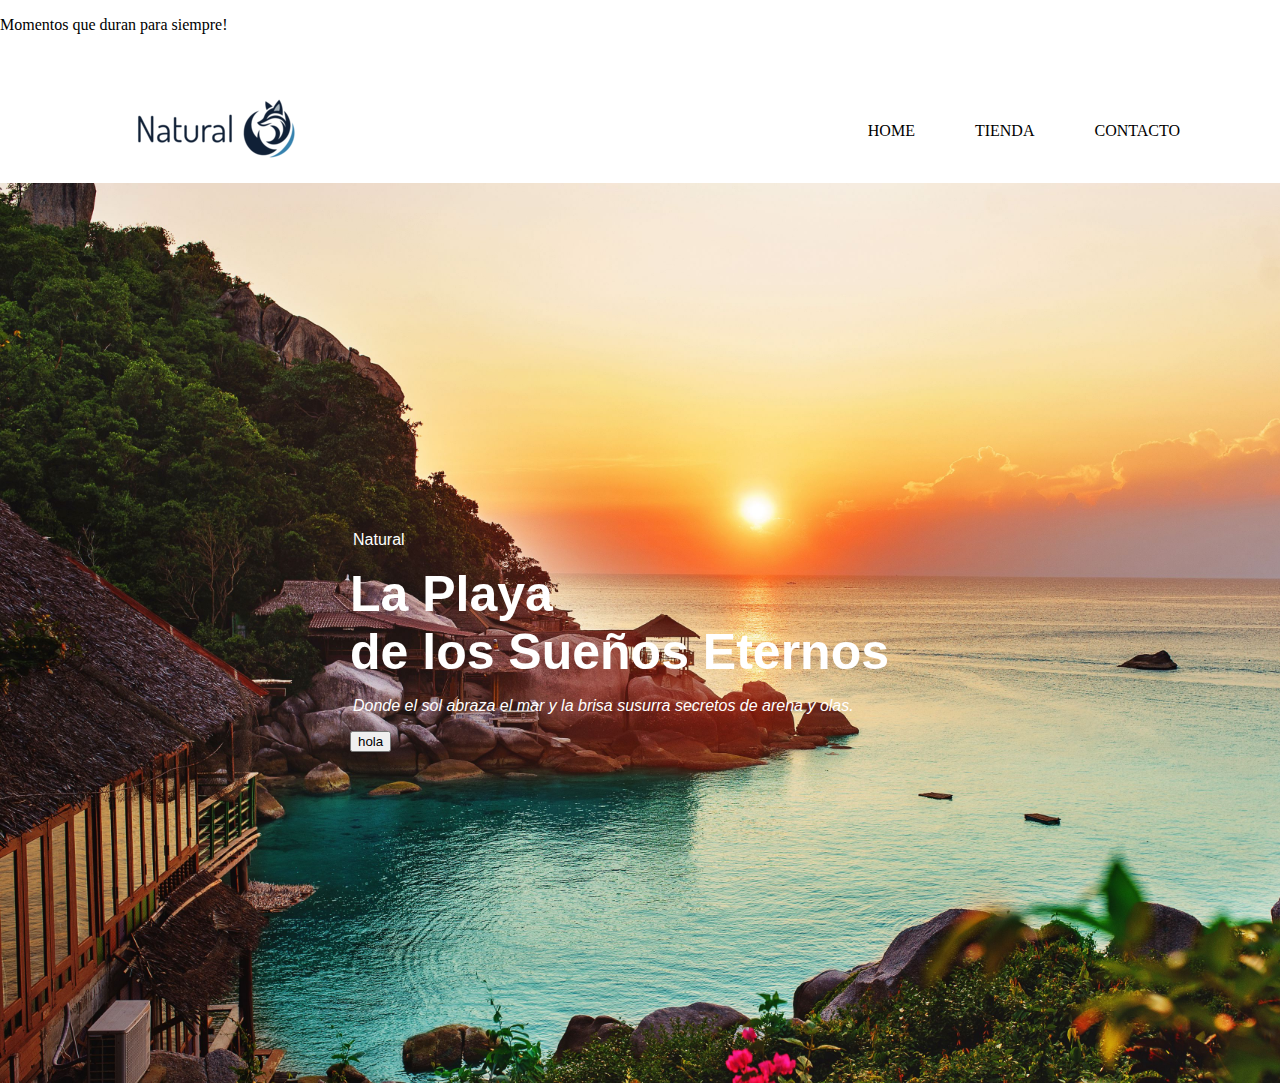
<file: index.html>
<!DOCTYPE html>
<html lang="en">
<head>
    <meta charset="UTF-8">
    <meta name="viewport" content="width=device-width, initial-scale=1.0">
    <title>Document</title>
    <link rel="stylesheet" href="inde.css">
    <link rel="preconnect" href="https://fonts.googleapis.com">
    <link rel="preconnect" href="https://fonts.gstatic.com" crossorigin>
    <link href="https://fonts.googleapis.com/css2?family=Funnel+Display:wght@300..800&family=Lexend+Deca:wght@100..900&display=swap" rel="stylesheet">

    <link rel="preconnect" href="https://fonts.googleapis.com">
    <link rel="preconnect" href="https://fonts.gstatic.com" crossorigin>
    <link href="https://fonts.googleapis.com/css2?family=Alumni+Sans+Pinstripe:ital@0;1&family=Funnel+Display:wght@300..800&family=Lexend+Deca:wght@100..900&display=swap" rel="stylesheet">
</head>
<body>
    <header>
        <div class="top">
            <div class="top-con">
                <p class="fonts2">Momentos que duran para siempre!</p>
                <div class="icon">
                    <img src="img/icons8-twitter-24.png" alt="twitter">
                    <img src="img/icons8-facebook-24.png" alt="facebook">
                    <img src="img/icons8-instagram-24.png" alt="instagram">
                    <img src="img/icons8-pinterest-24.png" alt="pinterest">
                    <img src="img/icons8-github-24.png" alt="github">
                </div>
            </div>
        </div>

        <div class="contrainer-header fonts1">
            <div>
                <img src="img/logo.png" alt="Logo-fifa">
            </div>
            <ul>
                <li>HOME</li>
                <li>TIENDA</li>
                <li>CONTACTO</li>
            </ul>
        </div>
    </header>
    
    <main class="es-main">
        <div class="titol">
            <div>
                <p class="contin">Natural</p>
                <h1>La Playa<br>de los Sueños Eternos</h1>
            </div>
            <div class="contin">
                <p><em>Donde el sol abraza el mar y la brisa susurra secretos de arena y olas.</em></p>
            </div>
            <div>
                <button>hola</button>
            </div>
        </div>
    </main>
    <footer>
        
    </footer>
</body>
</html>
</file>
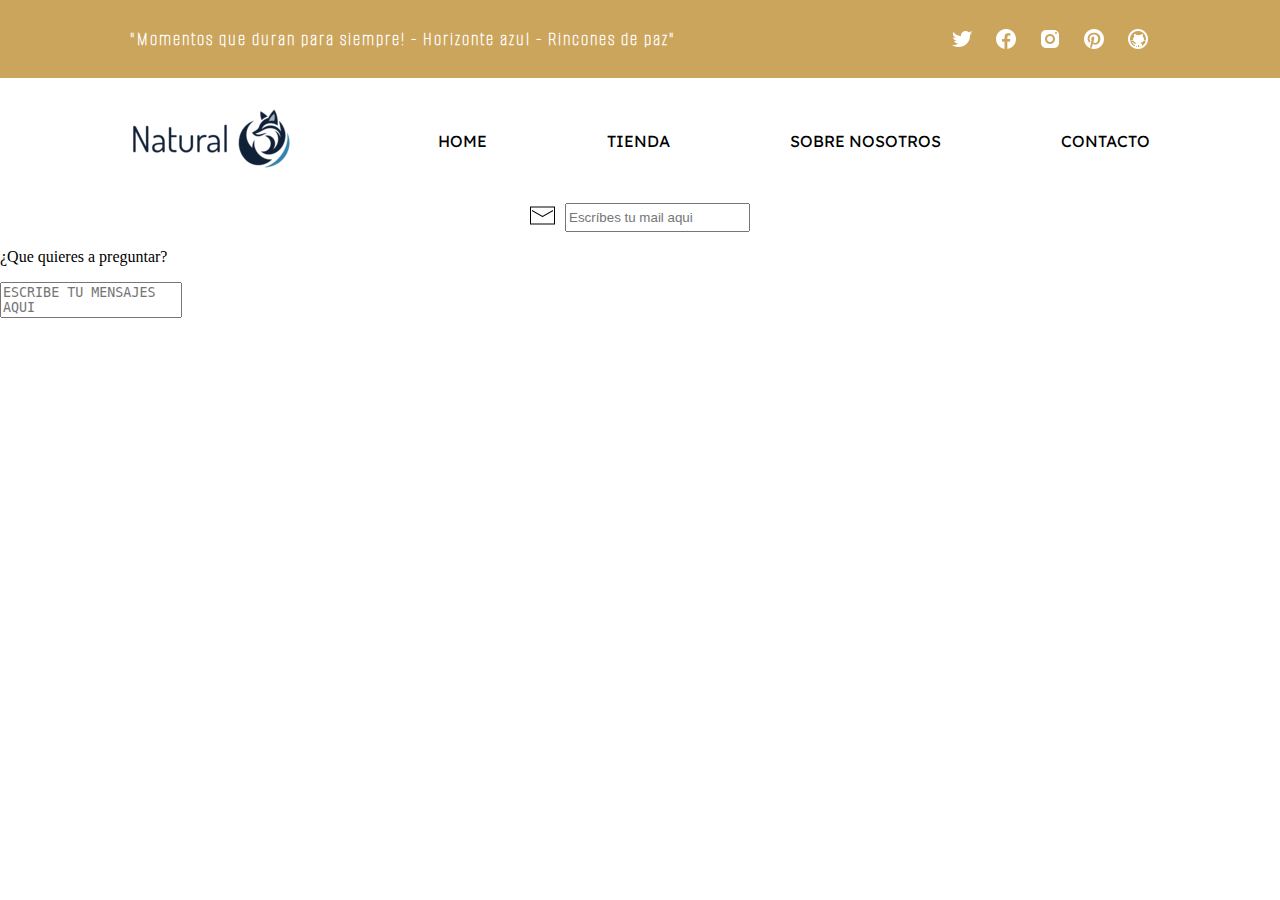
<file: contacto.html>
<!DOCTYPE html>
<html lang="es">
<head>
    <meta charset="UTF-8">
    <meta name="viewport" content="width=device-width, initial-scale=1.0">
    <title>CONTACTO</title>
    <link rel="stylesheet" href="contacto-01.css">

    <link rel="preconnect" href="https://fonts.googleapis.com">
    <link rel="preconnect" href="https://fonts.gstatic.com" crossorigin>
    <link href="https://fonts.googleapis.com/css2?family=Alumni+Sans+Pinstripe:ital@0;1&family=Funnel+Display:wght@300..800&family=Lexend+Deca:wght@100..900&display=swap" rel="stylesheet">
</head>
<body>
    <header>
        <div class="top">
            <div class="top-con">
                <p class="fonts2"><strong>"Momentos que duran para siempre! - Horizonte azul - Rincones de paz"</strong></p>
                <div class="icon">
                    <img src="img/icons8-twitter-24.png" alt="twitter">
                    <img src="img/icons8-facebook-24.png" alt="facebook">
                    <img src="img/icons8-instagram-24.png" alt="instagram">
                    <img src="img/icons8-pinterest-24.png" alt="pinterest">
                    <img src="img/icons8-github-24.png" alt="github">
                </div>
            </div>
        </div>

        <div class="contrainer-header fonts1">
            <div>
                <img src="img/logo.png" alt="Logo-fifa">
            </div>
            <ul>
                <li>HOME</li>
                <li>TIENDA</li>
                <li>SOBRE NOSOTROS</li>
                <li>CONTACTO</li>
            </ul>
        </div>
    </header>

    <main>
        <div>
            <form action="#">
                <div class="mail">
                    <label for="mail-input">
                        <img src="img/mail.png" alt="Email" class="foto">
                    </label>
                    <input type="text" id="mail-input" placeholder="Escríbes tu mail aqui">
                </div>

                <div class="mensaje">
                    <p>¿Que quieres a preguntar?</p>
                    <textarea name="#" id="#" placeholder="ESCRIBE TU MENSAJES AQUI"></textarea>
                </div>
            </form>
        </div>
    </main>
    
    <footer class="email-link footer-cont-total fonts2">
        <div class="footer-cont">
            <p class="email-link"><strong>Email: <a href="mailto:info@natural.com " class="email-link">info@natural.com</a></strong></p>
            <p><strong>Tel: 987 653 553</strong></p>
            <p><strong>Cuéntanos qué necesitas - Estamos para ayudarte!</strong></p>
        </div>
    </footer>
</body>
</html>
</file>
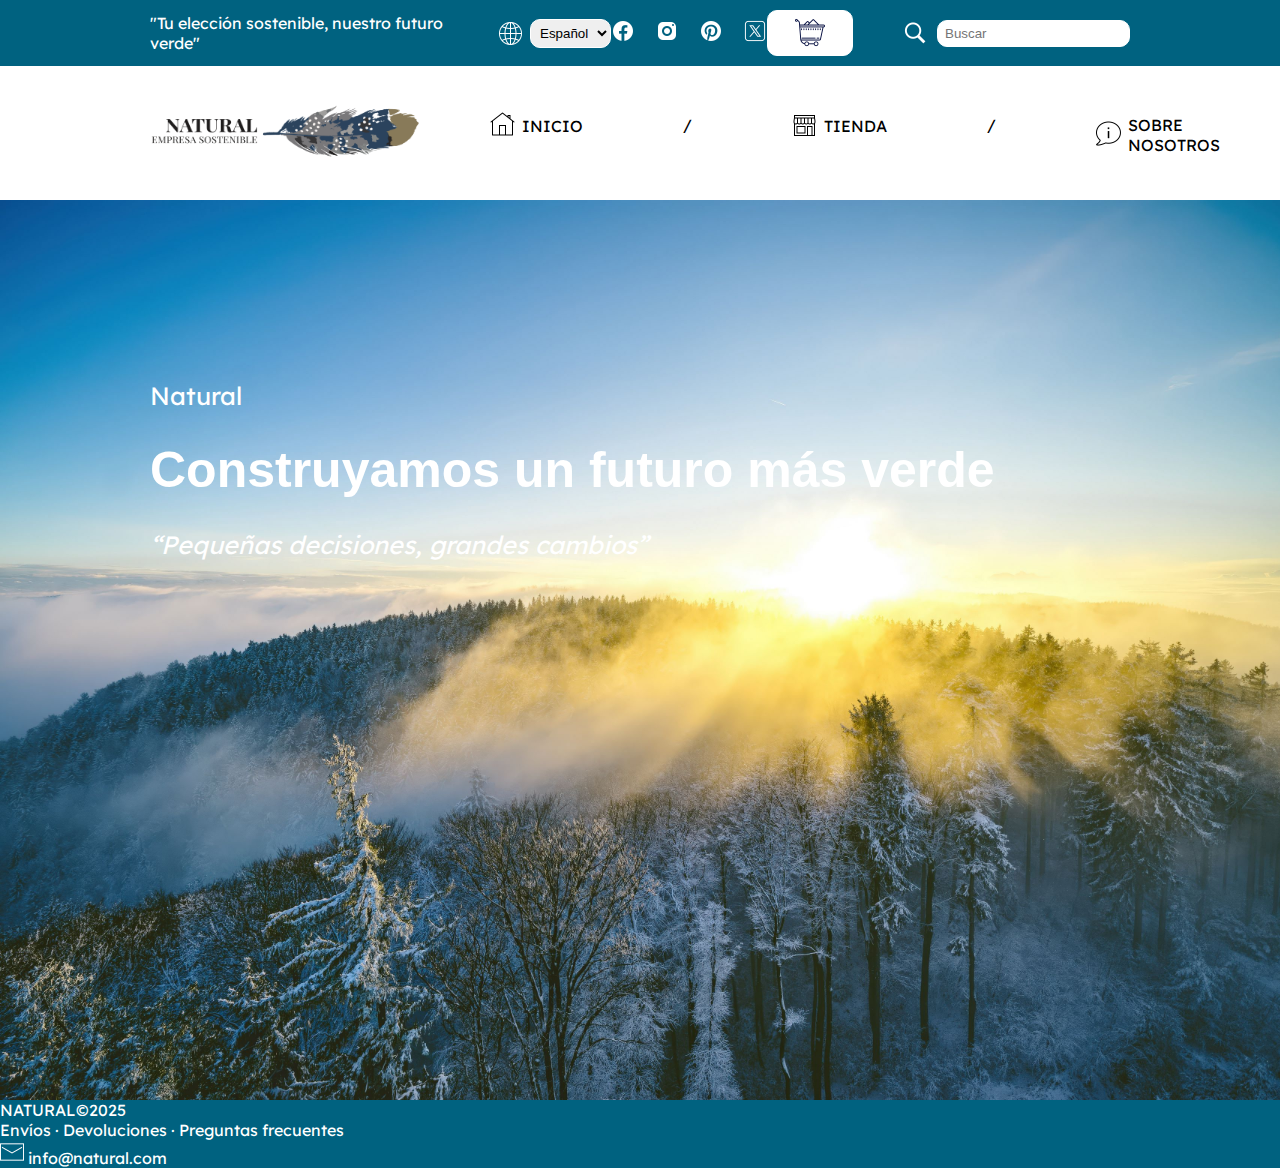
<file: web.html>
<!DOCTYPE html>
<html lang="es">
<head>
    <meta charset="UTF-8">
    <meta name="viewport" content="width=device-width, initial-scale=1.0">
    <title>Title</title>
    <link rel="stylesheet" href="es-web.css">
     
    <!-- fonts -->
    <link href="https://fonts.googleapis.com/css2?family=Alumni+Sans+Pinstripe:ital@0;1&family=Funnel+Display:wght@300..800&family=Lexend+Deca:wght@100..900&display=swap" rel="stylesheet">

</head>
<body>
    <div class="contrainer">
        <header>
            <!--Banner-->
            <div class="banner">
                <div class="frase-idioma">
                    <p>"Tu elección sostenible, nuestro futuro verde"</p>
                    <div class="idioma">
                        <img src="img2/icons8-tierra-25.png" alt="Idioma">
                        <select name="#" id="#">
                            <option value="#" selected>Español</option>
                            <option value="#">English</option>
                            <option value="#">Català</option>
                        </select>
                    </div>
                </div>

                <div class="socials">
                    <a href="#"><img src="img2/icons8-facebook-24.png" alt="Facebook"></a>
                    <a href="#"><img src="img2/icons8-instagram-24.png" alt="Instagram"></a>
                    <a href="#"><img src="img2/icons8-pinterest-24.png" alt="Pinterest"></a>
                    <a href="#"><img src="img2/icons8-x-24.png" alt="X"></a>
                </div>

                <div class="com-bus">
                    <div class="comprar">
                        <a href="#">
                            <img src="img2/icons8-comprar-30.png" alt="Carrito"> 
                        </a>
                    </div>

                    <div class="buscar">
                        <label for="search">
                            <img src="img2/icons8-búsqueda-24.png" alt="Buscar">
                        </label>
                        <input type="text" placeholder="Buscar" class="buscar-input" id="search">
                    </div>
                </div>
            </div>


            <!--Navegador-->
            <div class="navegador">
                <a href="#">
                    <img src="img2/logo-png.png" alt="Logo" class="logo">
                </a>
                <nav>
                    <ul>
                        <li> <!--Inicio-->
                            <a href="#">
                                <img src="img2/home.png" alt="Inicio" class="imagen">
                                <p>INICIO</p>
                            </a>
                        </li>
                        <li><p>/</p></li>
                        <li> <!--Tienda-->
                            <a href="#">
                                <img src="img2/shop.png" alt="Tienda" class="imagen">
                                <p>TIENDA</p>
                            </a>
                        </li>
                        <li><p>/</p></li>
                        <li> <!--Sobre nosotros-->
                            <a href="#">
                                <img src="img2/us.png" alt="US" class="imagen">
                                <p>SOBRE NOSOTROS</p>
                            </a>
                        </li>
                        <li><p>/</p></li>
                        <li> <!--Contacto-->
                            <a href="#">
                                <img src="img2/contact.png" alt="Contacto" class="imagen">
                                <p>CONTACTO</p>
                            </a>
                        </li>
                    </ul>
                </nav>
            </div>
        </header>

        <!--Contenidos-->

        <main>
            <div class="titol">
                <p>Natural</p>
                <h1>Construyamos un futuro más verde</h1>
                <p><em>“Pequeñas decisiones, grandes cambios”</em></p>
            </div>
        </main>

        <footer>
            <p>NATURAL©2025</p>
            <a href="#">Envíos</a> · <a href="#">Devoluciones</a> · <a href="#">Preguntas frecuentes</a>
            <div>
                <img src="img2/icons8-correo-24.png" alt="correo">
                <a href="mailto: info@natural.com">info@natural.com</a>
            </div>
        </footer>
    </div>
</body>
</html>
</file>
<file: inde.css>
body {
    margin: 0;
    padding: 0;
}


ul {
    display: flex;
    gap: 60px;
    list-style: none;
}

.contrainer-header {
    display: flex;
    justify-content: space-between;
    margin-left: 100px;
    margin-right: 100px;
    align-items: center;
}

main {
    background-image: url(img/123.jpg);
    background-repeat: no-repeat;
    background-size: cover;
    height: 100vh;
}

h1 {
    margin: 0;
    font-size: 50px;
}

.titol {
    color: white;
    font-family: Verdana, Geneva, Tahoma, sans-serif;;
}

.es-main{
    display: flex;
    flex-direction: column;
    justify-content: center;
    padding-left: 350px;
}

.contin {
    margin-left: 3px;
}
</file>
<file: contacto-01.css>
body {
    display: flex;
    flex-direction: column;
    margin: 0;
    padding: 0;
}

ul {
    display: flex;
    gap: 120px;
    list-style: none;
}

.contrainer-header {
    display: flex;
    justify-content: space-between;
    align-items: center;
    margin: 10px 130px 10px 95px;
}

.top {
    background-color: rgb(204, 165, 93);
    color: white;
}

.top-con {
    padding: 7px 130px 7px 130px;
    display: flex;
    align-items: center;
    justify-content: space-between;
}

.icon {
    display: flex;
    gap: 20px;
}

.fonts1 {
    font-family: "Lexend Deca", sans-serif;
}

.fonts2 {
    font-family: "Alumni Sans Pinstripe", sans-serif;
    font-size: 20px;
    letter-spacing: 2px;
}
/*Tamaño de la imagen*/

.foto {
    width: 25px;
    height: 25px;
}
/*Mail*/

.mail {
    display: flex;
    justify-content: center;
    gap: 10px;
}

/*Text*/

.mensaje {
    display: block;

}

textarea {
    resize: none;
}

/*Footer*/
.email-link {
    color: white;
    text-decoration: none;
}

.footer-cont {
    display: flex;
    justify-content: center;
    gap: 60px;
    font-size: 20px;
    letter-spacing: 2px;
}

.footer-cont-total {
    padding: 10px;
}
</file>
<file: es-web.css>
body {
    background-color: rgb(18, 33, 119);
    padding: 0;
    margin: 0;
    font-family: "Lexend Deca", sans-serif;
    /* display: flex;
    flex-direction: column;
    align-items: center; */
}

/* .contrainer {
    width: 1800px;
} */

main {
    background-image: url(img2/fondo.jpg);
    background-repeat: no-repeat;
    background-size: cover;
    height: 100vh;
    color: white;
}

h1 {
    padding: 0;
    margin: 0;
    font-family: Verdana, Geneva, Tahoma, sans-serif;
}

.titol {
    font-size: 25px;
    display: flex;
    flex-direction: column;
    gap: 30px;
    padding-bottom: 360px;
}

main {
    display: flex;
    flex-direction: column;
    justify-content: center;
    padding-left: 150px;
}

p {
    padding: 0;
    margin: 0;
}

/*Tamaño de LOGO*/

.logo {
    width: 410px;
    height: 110px;
}


/*Tamaño de la imagen*/

.imagen {
    width: 25px;
    height: 25px;
}


/*                         1. Config de header                                */


/*1. Banner*/

.banner {
    background-color: #006280;
    display: flex;
    justify-content: space-between;
    align-items: center;
    color: white;
    padding: 10px 150px 10px 150px;
}

/*1.1 Navegador*/

.navegador {
    display: flex;
    justify-content: space-between;
    align-items: center;
    background-color: rgb(255, 255, 255);
    padding: 10px 150px 10px 80px;
}

/*1.2 Config de la Lista*/

ul {
    display: flex;
    gap: 100px;
    list-style: none;
    margin: 0;
    padding: 0;
}

/*1.3 Config de los contenidos de la lista*/

nav li a {
    display: flex;
    align-items: center;
    gap: 7px;
}

nav p {
    padding-top: 3px;
}

/*1.4 Config de enlance*/

nav a {
    text-decoration: none;
    color: black;
}

a:hover{
    color: blue;
}


.socials {
    display: flex;
    gap: 20px;
}

.idioma {
    display: flex;
    align-items: center;
    gap: 7px;
}

select {
    border: 1px solid white;
    border-radius: 10px;
    padding: 5px;
}

.frase-idioma {
    display: flex;
    gap: 40px;
}

.buscar {
    display: flex;
    justify-content: center;
    align-items: center;
    gap: 10px;
}

.buscar-input {
    border: 1px solid white;
    border-radius: 10px;
    padding: 5px 7px 5px 7px;
}

.buscar img {
    padding-top: 3px;
}

.comprar {
    display: inline-block;
    border: 1px solid white;
    background-color: #ffffff;
    border-radius: 10px;
    padding: 7px 27px 3px 27px
}

.com-bus {
    display: flex;
    gap: 50px;
}


footer {
    background-color: #006280;
    color: white;
}

footer a {
    color: white;
    text-decoration: none;
}
</file>
